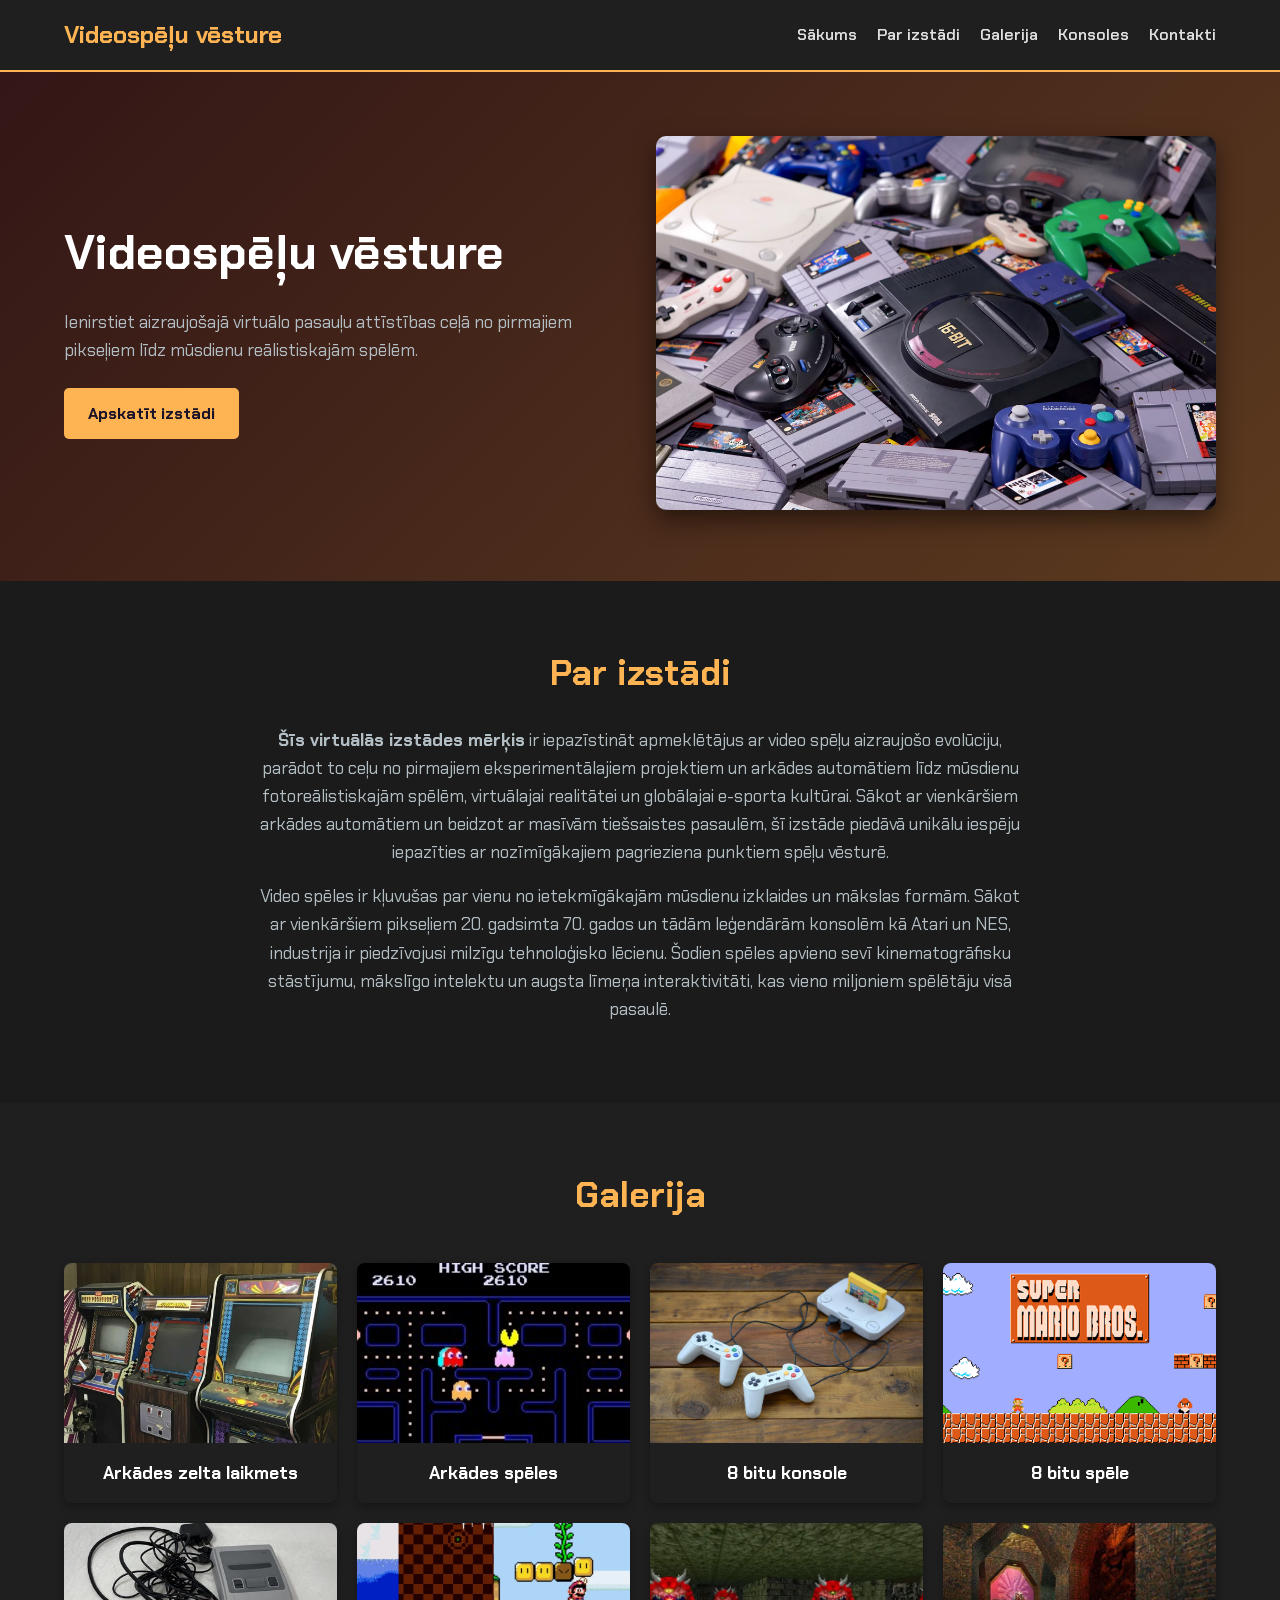
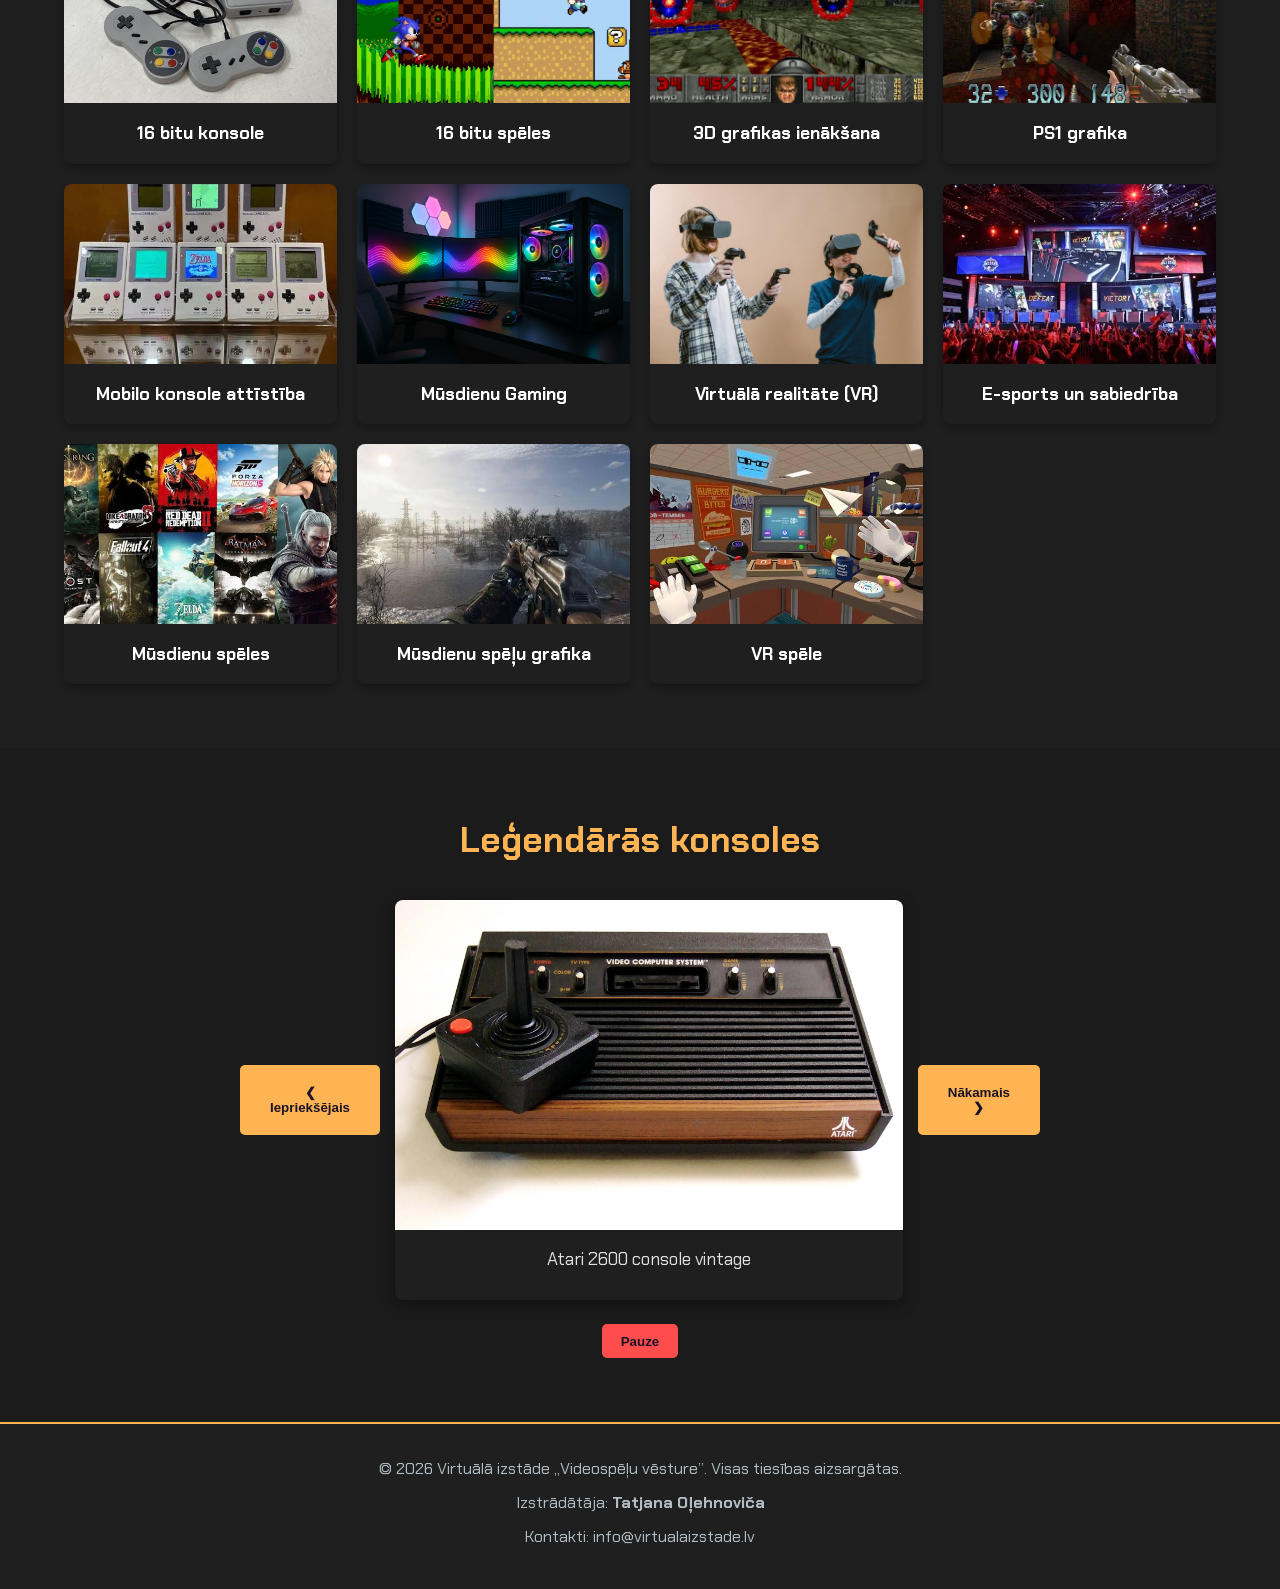
<file: virtuala-izstade/index.html>
<!DOCTYPE html>
<html lang="lv">
<head>
    <meta charset="UTF-8">
    <meta name="viewport" content="width=device-width, initial-scale=1.0">
    <title>Videospēļu vēsture</title>
    <link rel="stylesheet" href="css/style.css">
    <link href="https://fonts.googleapis.com/css2?family=Chakra+Petch:ital,wght@0,300;0,400;0,500;0,600;0,700;1,300;1,400;1,500;1,600;1,700&display=swap" rel="stylesheet">
</head>
<body>

    <!-- Header -->
    <header>
        <div class="logo">Videospēļu vēsture</div>
        <nav>
            <ul>
                <li><a href="#home">Sākums</a></li>
                <li><a href="#about">Par izstādi</a></li>
                <li><a href="#gallery">Galerija</a></li>
                <li><a href="#carousel">Konsoles</a></li>
                <li><a href="#footer">Kontakti</a></li>
            </ul>
        </nav>
    </header>

    <main>
        <!-- Hero Section -->
        <section id="home" class="hero-section">
            <div class="hero-content">
                <h1>Videospēļu vēsture</h1>
                <p>Ienirstiet aizraujošajā virtuālo pasauļu attīstības ceļā no pirmajiem pikseļiem līdz mūsdienu reālistiskajām spēlēm.</p>
                <a href="#about" class="btn">Apskatīt izstādi</a>
            </div>
            <div class="hero-image">
                <img src="images/hero-games.jpg" alt="Videospēļu konsoles cauri gadu desmitiem">
            </div>
        </section>

        <!-- About -->
        <section id="about" class="about-section">
            <h2>Par izstādi</h2>
            <p><strong>Šīs virtuālās izstādes mērķis</strong> ir iepazīstināt apmeklētājus ar video spēļu aizraujošo evolūciju, parādot to ceļu no pirmajiem eksperimentālajiem projektiem un arkādes automātiem līdz mūsdienu fotoreālistiskajām spēlēm, virtuālajai realitātei un globālajai e-sporta kultūrai. Sākot ar vienkāršiem arkādes automātiem un beidzot ar masīvām tiešsaistes pasaulēm, šī izstāde piedāvā unikālu iespēju iepazīties ar nozīmīgākajiem pagrieziena punktiem spēļu vēsturē.</p>
            <p>Video spēles ir kļuvušas par vienu no ietekmīgākajām mūsdienu izklaides un mākslas formām. Sākot ar vienkāršiem pikseļiem 20. gadsimta 70. gados un tādām leģendārām konsolēm kā Atari un NES, industrija ir piedzīvojusi milzīgu tehnoloģisko lēcienu. Šodien spēles apvieno sevī kinematogrāfisku stāstījumu, mākslīgo intelektu un augsta līmeņa interaktivitāti, kas vieno miljoniem spēlētāju visā pasaulē.</p>
        </section>

        <!-- Gallery  -->
        <section id="gallery" class="gallery-section">
            <h2>Galerija</h2>
            <div class="gallery-grid">
                <div class="gallery-item">
                    <article>
                        <img src="images/image1.jpg" alt="Pirmie arkādes automāti">
                        <h3>Arkādes zelta laikmets</h3>
                    </article>
                    <article>
                        <img src="images/image9.jpg" alt="Pacman">
                        <h3>Arkādes spēles</h3>
                    </article>
                    <article>
                        <img src="images/image2.jpg" alt="Klasiskā 8 bitu konsole">
                        <h3>8 bitu konsole</h3>
                    </article>
                    <article>
                        <img src="images/image10.jpg" alt="Super Mario Bros">
                        <h3>8 bitu spēle</h3>
                    </article>
                    
                    <article>
                        <img src="images/image3.jpg" alt="16 bitu konsole">
                        <h3>16 bitu konsole</h3>
                    </article>
                    <article>
                        <img src="images/image11.jpg" alt="16 bitu spēles">
                        <h3>16 bitu spēles</h3>
                    </article>
                    <article>
                        <img src="images/image4.jpg" alt="Doom">
                        <h3>3D grafikas ienākšana</h3>
                    </article>
                    <article>
                        <img src="images/image14.jpg" alt="PS1 spēle">
                        <h3>PS1 grafika</h3>
                    </article>
                    <article>
                        <img src="images/image5.jpg" alt="Rokas spēļu konsoles">
                        <h3>Mobilo konsole attīstība</h3>
                    </article>
                    <article>
                        <img src="images/image6.jpg" alt="Mūsdienu spēļu dators">
                        <h3>Mūsdienu Gaming</h3>
                    </article>
                    <article>
                        <img src="images/image7.jpg" alt="VR">
                        <h3>Virtuālā realitāte (VR)</h3>
                    </article>
                    <article>
                        <img src="images/image8.jpg" alt="E-sporta turnīrs">
                        <h3>E-sports un sabiedrība</h3>
                    </article>
                    <article>
                        <img src="images/image12.jpg" alt="Mūsdienu spēles">
                        <h3>Mūsdienu spēles</h3>
                    </article>
                    <article>
                        <img src="images/image13.jpg" alt="Mūsdienu spēļe">
                        <h3>Mūsdienu spēļu grafika</h3>
                    </article>
                    <article>
                        <img src="images/image15.jpg" alt="VR Job Simulator">
                        <h3>VR spēle</h3>
                    </article>
                </div>
            </div>
        </section>

        <!-- Image Carousel -->
        <section id="carousel" class="carousel-section">
            <h2>Leģendārās konsoles</h2>
            <div class="carousel-container">
                <button class="carousel-btn prev-btn">&#10094;  Iepriekšējais</button>
                <div class="carousel-track-container">

                    <div class="carousel-slide">
                        <div>
                            <img src="images/image-1.jpg" alt="Karuselis 1">
                            <p class="carousel-caption">Atari 2600 console vintage</p>
                        </div>
                        <div>
                            <img src="images/image-2.jpg" alt="Karuselis 2">
                            <p class="carousel-caption">Nintendo NES classic console</p>
                        </div>
                        <div>
                            <img src="images/image-3.jpg" alt="Karuselis 3">
                            <p class="carousel-caption">Sega Genesis console retro</p>
                        </div>
                        <div>
                            <img src="images/image-4.jpg" alt="Karuselis 4">
                            <p class="carousel-caption">SonyPlayStation 1 console</p>
                        </div>
                        <div>
                            <img src="images/image-5.jpg" alt="Karuselis 5">
                            <p class="carousel-caption">Steam Deck handheld console</p>
                        </div>
                    </div>
                    
                </div>
                <button class="carousel-btn next-btn">Nākamais &#10095;</button>
            </div>
            <div class="carousel-controls">
                <button id="pause-play-btn">Pauze / Atsākt</button>
            </div>
        </section>
    </main>

    <!-- 2.6. Footer -->
    <footer id="footer">
        <p>&copy; 2026 Virtuālā izstāde „Videospēļu vēsture”. Visas tiesības aizsargātas.</p>
        <p>Izstrādātāja: <strong>Tatjana Oļehnoviča</strong> </p>
        <p>Kontakti: info@virtualaizstade.lv</p>
    </footer>

    <script src="js/script.js"></script>
</body>
</html>
</file>
<file: virtuala-izstade/css/style.css>
/* --- Box Model --- */
* {
    box-sizing: border-box;
    margin: 0;
    padding: 0;
}

body {
    font-family: 'Chakra Petch', sans-serif;
    background-color: #1b1b1b;
    color: #e0e0e0;
    line-height: 1.6;
}


h1, h2, .logo {
    font-family: 'Chakra Petch', sans-serif; 
}

/* --- Header (Flexbox) --- */
header {
    background-color: #1f1f1f;
    display: flex;
    justify-content: space-between;
    align-items: center;
    padding: 1rem 5%;
    position: sticky;
    top: 0;
    z-index: 1000;
    border-bottom: 2px solid #ffb454;
}

.logo {
    font-size: 1.5rem;
    font-weight: bold;
    color: #ffb454;
}

header nav ul {
    display: flex;
    list-style: none;
    gap: 20px;
}

header nav ul li a {
    color: #e0e0e0;
    text-decoration: none;
    font-weight: 600;
    transition: color 0.3s;
}

header nav ul li a:hover {
    color: #ffb454;
}

/* --- Hero Section (Flexbox) --- */
.hero-section {
    display: flex;
    align-items: center;
    justify-content: space-between;
    padding: 4rem 5%;
    background: linear-gradient(135deg, #331616, #5c3a1f);
    gap: 2rem;
}

.hero-content {
    flex: 1;
}

.hero-content h1 {
    font-size: 3rem;
    color: #ffffff;
    margin-bottom: 1rem;
}

.hero-content p {
    font-size: 1.1rem;
    margin-bottom: 1.5rem;
    color: #b2bec3;
}

.hero-image {
    flex: 1;
    text-align: center;
}

.hero-image img {
    max-width: 100%;
    height: auto;
    border-radius: 10px;
    box-shadow: 0 10px 25px rgba(0, 0, 0, 0.5);
}

.btn {
    display: inline-block;
    background-color: #ffb454;
    color: #1a1226;
    padding: 0.8rem 1.5rem;
    border-radius: 5px;
    text-decoration: none;
    font-weight: bold;
    transition: background-color 0.3s;
}

.btn:hover {
    background-color: #ff9c3a;
}

/* --- About --- */
.about-section {
    padding: 4rem 5%;
    text-align: center;
    max-width: 900px;
    margin: 0 auto;
}

.about-section h2 {
    font-size: 2.2rem;
    margin-bottom: 1.5rem;
    color: #ffb454;
}

.about-section p {
    margin-bottom: 1rem;
    font-size: 1.1rem;
    color: #b2bec3;
}

/* --- Gallery (Grid) --- */
.gallery-section {
    padding: 4rem 5%;
    background-color: #1f1f1f;
}

.gallery-section h2 {
    text-align: center;
    font-size: 2.2rem;
    margin-bottom: 2.5rem;
    color: #ffb454;
}

.gallery-grid {
    display: grid;
    grid-template-columns: repeat(auto-fit, minmax(250px, 1fr));
    gap: 20px;
}

.gallery-item {
    display: grid;
    grid-template-columns: repeat(auto-fit, minmax(250px, 1fr));
    gap: 20px;
}

.gallery-item article {
    background-color: #1f1f1f;
    border-radius: 8px;
    overflow: hidden;
    box-shadow: 0 4px 10px rgba(0, 0, 0, 0.3);
    transition: transform 0.3s;
    text-align: center;
}

.gallery-item article:hover {
    transform: translateY(-5px);
}

.gallery-item article img {
    width: 100%;
    height: 180px;
    object-fit: cover;
    display: block;
}

.gallery-item article h3 {
    padding: 1rem;
    font-size: 1.1rem;
    color: #ffffff;
}

/* --- Image Carousel --- */
.carousel-section {
    padding: 4rem 5%;
    text-align: center;
}

.carousel-section h2 {
    font-size: 2.2rem;
    margin-bottom: 2rem;
    color: #ffb454;
}

.carousel-container {
    display: flex;
    align-items: center;
    justify-content: center;
    gap: 15px;
    max-width: 800px;
    margin: 0 auto 1.5rem auto;
}


.carousel-track-container {
    position: relative;
    width: 100%;
    max-width: 700px;
    height: 400px;
    margin: 0 auto;
    overflow: hidden;
    border-radius: 8px;
    background-color: #1f1f1f;
    box-shadow: 0 4px 15px rgba(0, 0, 0, 0.4);
}


.carousel-slide {
    position: relative;
    width: 100%;
    height: 100%;
}

.carousel-slide > div {
    position: absolute;
    top: 0;
    left: 0;
    width: 100%;
    height: 100%;
    opacity: 0;
    transition: opacity 0.8s ease-in-out;
    pointer-events: none;
}

.carousel-slide > div.active {
    opacity: 1;
    pointer-events: auto;
}

.carousel-slide > div img {
    width: 100%;
    height: 330px;
    object-fit: cover;
    display: block;
}

.carousel-caption {
    padding: 15px;
    text-align: center;
    font-size: 1.1rem;
    color: #e0e0e0;
    background-color: #1f1f1f;
    margin: 0;
}

.carousel-btn {
    background-color: #ffb454;
    color: #1a1226;
    border: none;
    padding: 20px 30px;
    cursor: pointer;
    font-weight: bold;
    border-radius: 5px;
    transition: background-color 0.3s;
}

.carousel-btn:hover {
    background-color: #ff9c3a;
}

.carousel-controls {
    margin-top: 1rem;
}

#pause-play-btn {
    background-color: #ff4d4d;
    color: #1a1226;
    border: none;
    padding: 0.6rem 1.2rem;
    border-radius: 5px;
    cursor: pointer;
    font-weight: bold;
    transition: background-color 0.3s;
}

#pause-play-btn:hover {
    background-color: #ff3333;
}

/* --- Footer --- */
footer {
    background-color: #1f1f1f;
    text-align: center;
    padding: 2rem 5%;
    border-top: 2px solid #ffb454;
    color: #b2bec3;
}

footer p {
    margin-bottom: 0.5rem;
}

/* --- Media Queries --- */
@media (max-width: 768px) {
    header {
        flex-direction: column;
        gap: 15px;
    }

    header nav ul {
        flex-wrap: wrap;
        justify-content: center;
        gap: 10px;
    }

    .hero-section {
        flex-direction: column;
        text-align: center;
        padding: 2rem 5%;
    }

    .hero-content h1 {
        font-size: 2.2rem;
    }

    .carousel-container {
        flex-direction: column;
    }

    .carousel-btn {
        width: 100%;
    }
}
</file>
